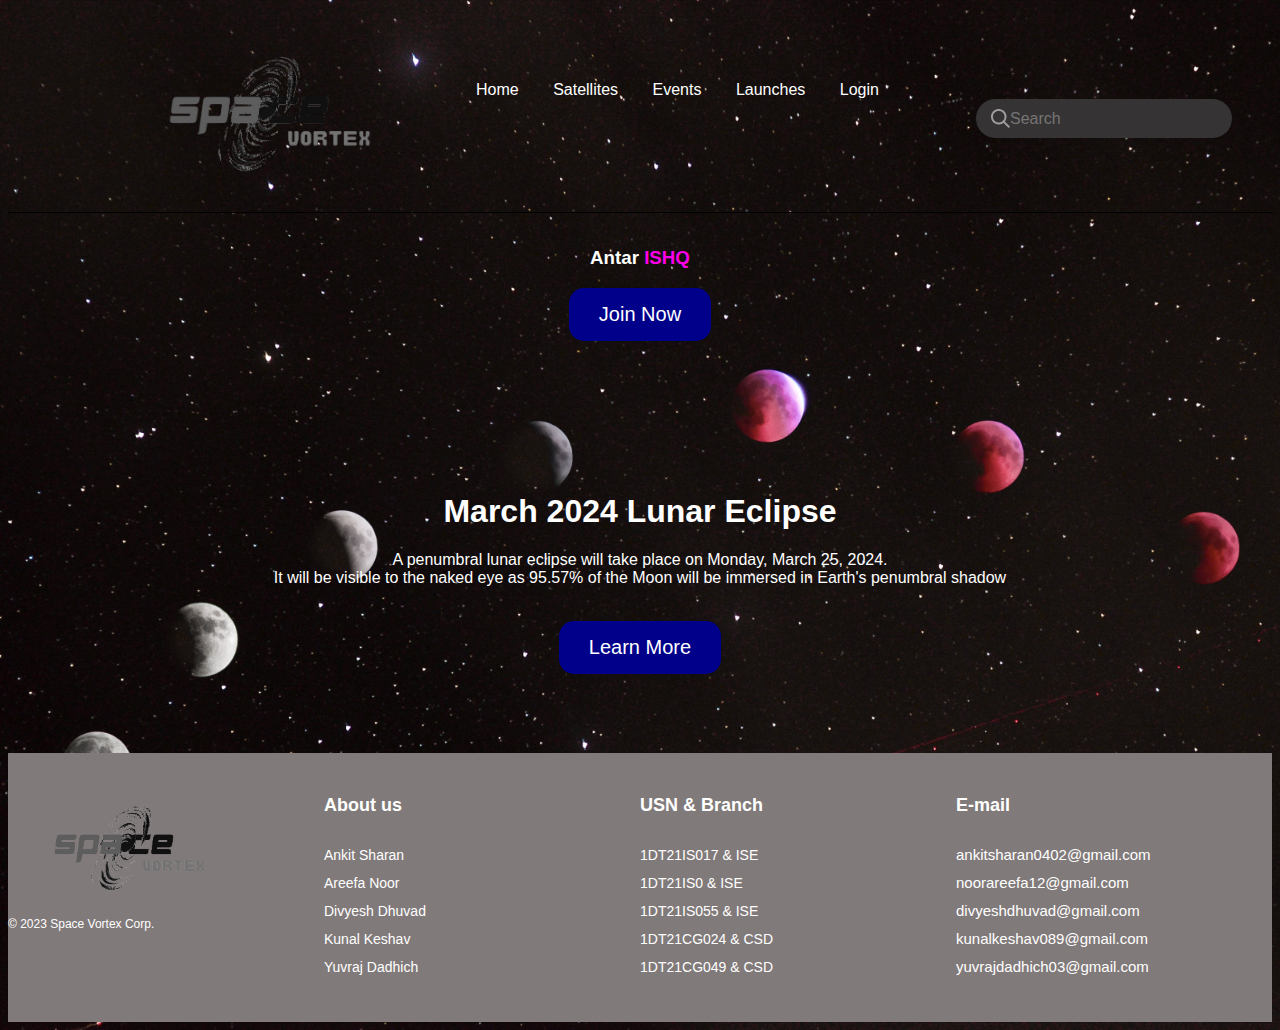
<file: event.html>
<!DOCTYPE html>
<html lang="en">

<head>
    <meta charset="UTF-8">
    <meta name="viewport" content="width=device-width, initial-scale=1.0">
    <title>Events.space vortex</title>
    <link rel="stylesheet" href="estyle.css">
</head>

<body>
    <header>
        <nav>
            <div class="brand">
                <a href="#">
                    <img src="logo.png" alt="brand" width="320">
                </a>
            </div>
            <div class="nav-right">
                <ul>
                    <div class="nav-links">
                        <a href="index.html" class="active">Home</a>
                        <a href="satellite.html">Satellites</a>
                        <a href="#">Events</a>
                        <a href="launches.html">Launches</a>
                        <a href="login.html">Login</a>
                    </div>
                    <div class="search">
                        <div>
                            <img src="search.png" alt="">
                            <input type="text" placeholder="Search">
                        </div>
                    </div>
                </ul>
            </div>
        </nav>
    </header>
    <section class="strip">
        <h3>Antar <span id="grey"> ISHQ</span></h3>
        <a href="login.html" class="btn btn-primary">Join Now</a>
        <br>
        <br>

    </section>

    <section class="rocket container">
        <div class="centre-block">
            <div class="block">
                <h1 class="with-underline">March 2024 Lunar Eclipse</h1>
                <p>A penumbral lunar eclipse will take place on Monday, March 25, 2024. <br> It will be visible to the
                    naked eye as 95.57% of the Moon will be immersed in Earth's penumbral shadow</p> <br>
                        <a href="https://en.wikipedia.org/wiki/March_2024_lunar_eclipse" class="btn btn-primary">Learn More</a>     
            </div>
        </div>
    </section>
    <footer>
        <div class="container">
            <div class="copyright">
                <div>
                    <a href="#"><img class="footer-logo" src="logo.png" alt=""></a>
                </div>
                <span>&copy; 2023 Space Vortex Corp.</span>
            </div>
            <div>
                <h1>About us</h1>
                <ul>

                    <li><a href="#">Ankit Sharan</a></li>
                    <li><a href="#">Areefa Noor</a></li>
                    <li><a href="#">Divyesh Dhuvad</a></li>
                    <li><a href="#">Kunal Keshav</a></li>
                    <li><a href="#">Yuvraj Dadhich</a></li>

                </ul>
            </div>
            <div>
                <h1>USN & Branch</h1>
                <ul>
                    <li><a href="#">1DT21IS017 & ISE </a></li>
                    <li><a href="#">1DT21IS0 & ISE</a></li>
                    <li><a href="#">1DT21IS055 & ISE</a></li>
                    <li><a href="#">1DT21CG024 & CSD</a></li>
                    <li><a href="#">1DT21CG049 & CSD</a></li>
                </ul>
            </div>
            <div class="socials">
                <div class="footer-socials">
                    <h1>E-mail </h1>
                    <ul>

                        <li><a href="#">ankitsharan0402@gmail.com</a></li>
                        <li><a href="#">noorareefa12@gmail.com</a></li>
                        <li><a href="#">divyeshdhuvad@gmail.com</a></li>
                        <li><a href="#">kunalkeshav089@gmail.com</a></li>
                        <li><a href="#">yuvrajdadhich03@gmail.com</a></li>
    
                    </ul>
                </div>
            </div>
        </div>
    </footer>


</body>

</html>
</file>
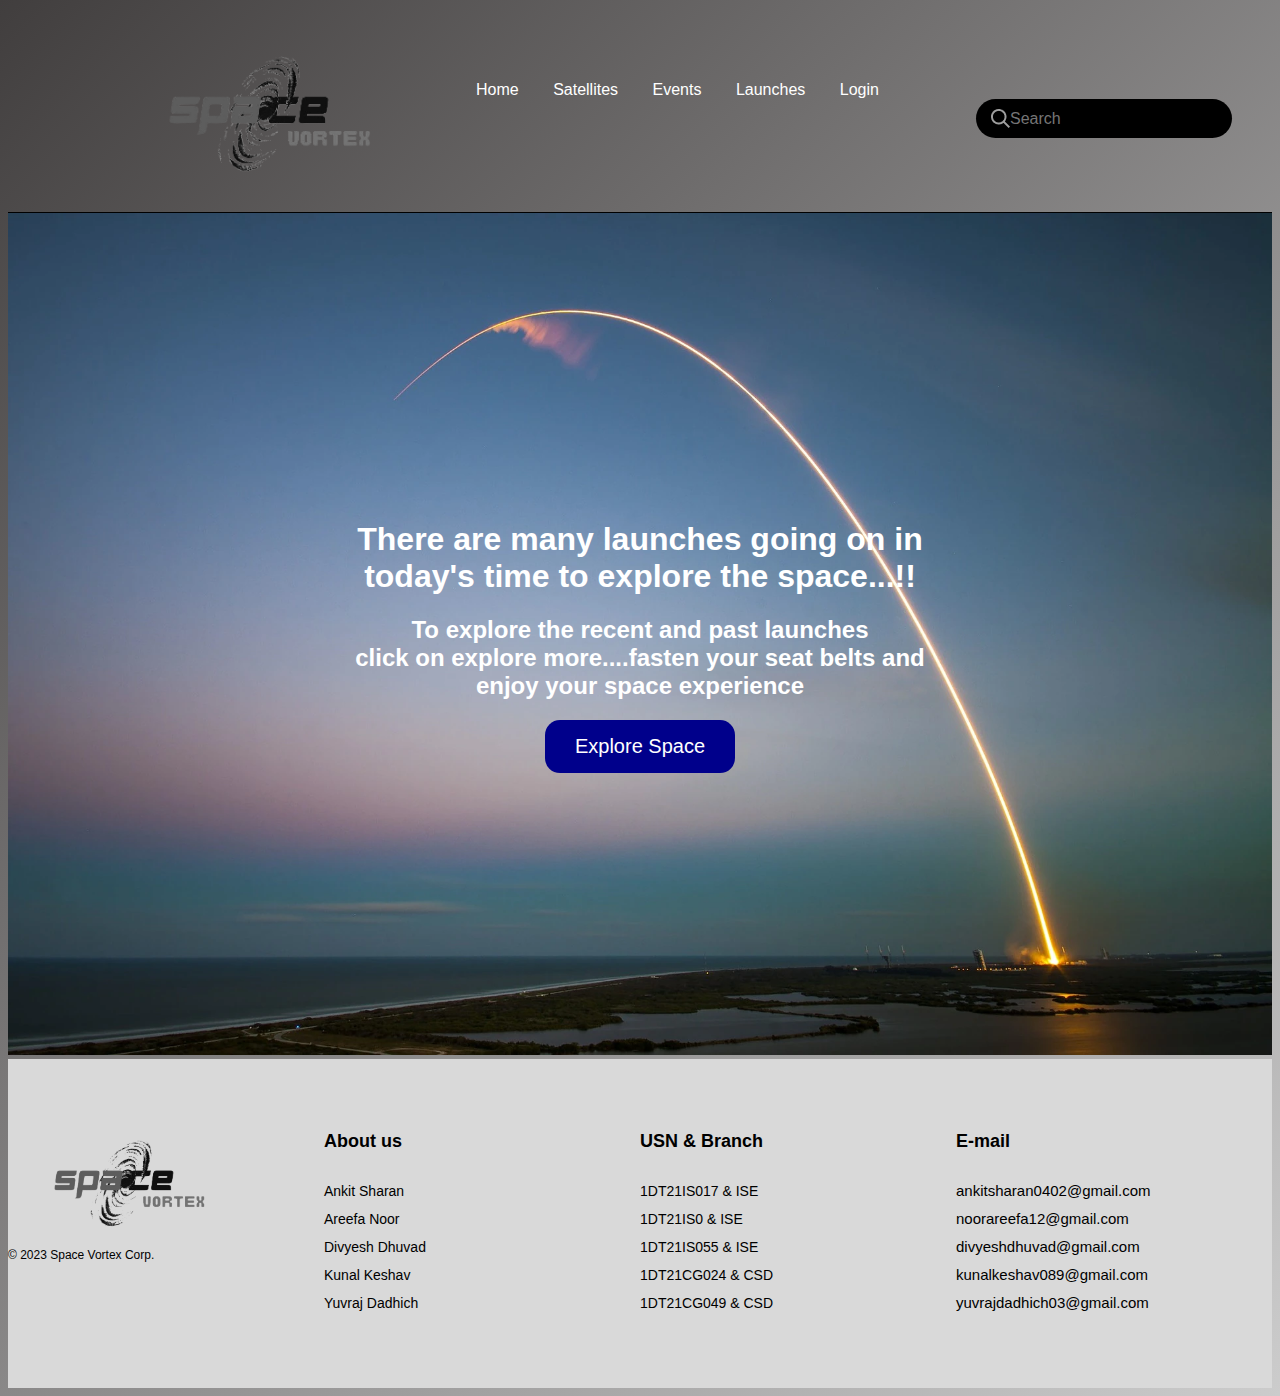
<file: launches.html>
<!DOCTYPE html>
<html lang="en">

<head>
    <meta charset="UTF-8">
    <meta name="viewport" content="width=device-width, initial-scale=1.0">
    <title>Launches.spacevortex</title>
    <link rel="stylesheet" href="lastyle.css">
</head>

<body>
    <header>
        <nav>
            <div class="brand">
                <a href=".//index.html">
                    <img src="logo.png" alt="brand" width="320">
                </a>
            </div>
            <div class="nav-right">
                <ul>
                    <div class="nav-links">
                        <a href="index.html" class="active">Home</a>
                        <a href="satellite.html">Satellites</a>
                        <a href="event.html">Events</a>
                        <a href="launches.html">Launches</a>
                        <a href="login.html">Login</a>
                    </div>
                    <div class="search">
                        <div>
                            <img src="search.png" alt="">
                            <input type="text" placeholder="Search">
                        </div>
                    </div>
                </ul>
            </div>
        </nav>
    </header>
    <div class="launches">
        <img src="rocket-launch.png" alt="launches" class="launch-img">
        <div class="center">
            <h1>There are many launches going on in today's time to explore the space...!!</h1>
            <h2>To explore the recent and past launches <br>
                click on explore more....fasten your seat belts and<br>enjoy your space experience</h2>
                <a href="https://nextspaceflight.com/launches/" class="btn btn-primary">Explore Space</a>
        </div>
    </div>
    
    <footer>
        <div class="container">
            <div class="copyright">
                <div>
                    <a href="#"><img class="footer-logo" src="logo.png" alt=""></a>
                </div>
                <span>&copy; 2023 Space Vortex Corp.</span>
            </div>
            <div>
                <h1>About us</h1>
                <ul>

                    <li><a href="#">Ankit Sharan</a></li>
                    <li><a href="#">Areefa Noor</a></li>
                    <li><a href="#">Divyesh Dhuvad</a></li>
                    <li><a href="#">Kunal Keshav</a></li>
                    <li><a href="#">Yuvraj Dadhich</a></li>

                </ul>
            </div>
            <div>
                <h1>USN & Branch</h1>
                <ul>
                    <li><a href="#">1DT21IS017 & ISE </a></li>
                    <li><a href="#">1DT21IS0 & ISE</a></li>
                    <li><a href="#">1DT21IS055 & ISE</a></li>
                    <li><a href="#">1DT21CG024 & CSD</a></li>
                    <li><a href="#">1DT21CG049 & CSD</a></li>
                </ul>
            </div>
            <div class="socials">
                <div class="footer-socials">
                    <h1>E-mail </h1>
                    <ul>

                        <li><a href="#">ankitsharan0402@gmail.com</a></li>
                        <li><a href="#">noorareefa12@gmail.com</a></li>
                        <li><a href="#">divyeshdhuvad@gmail.com</a></li>
                        <li><a href="#">kunalkeshav089@gmail.com</a></li>
                        <li><a href="#">yuvrajdadhich03@gmail.com</a></li>
    
                    </ul>
                </div>
            </div>
            </div>
        </div>
    </footer>
</body>

</html>
</file>
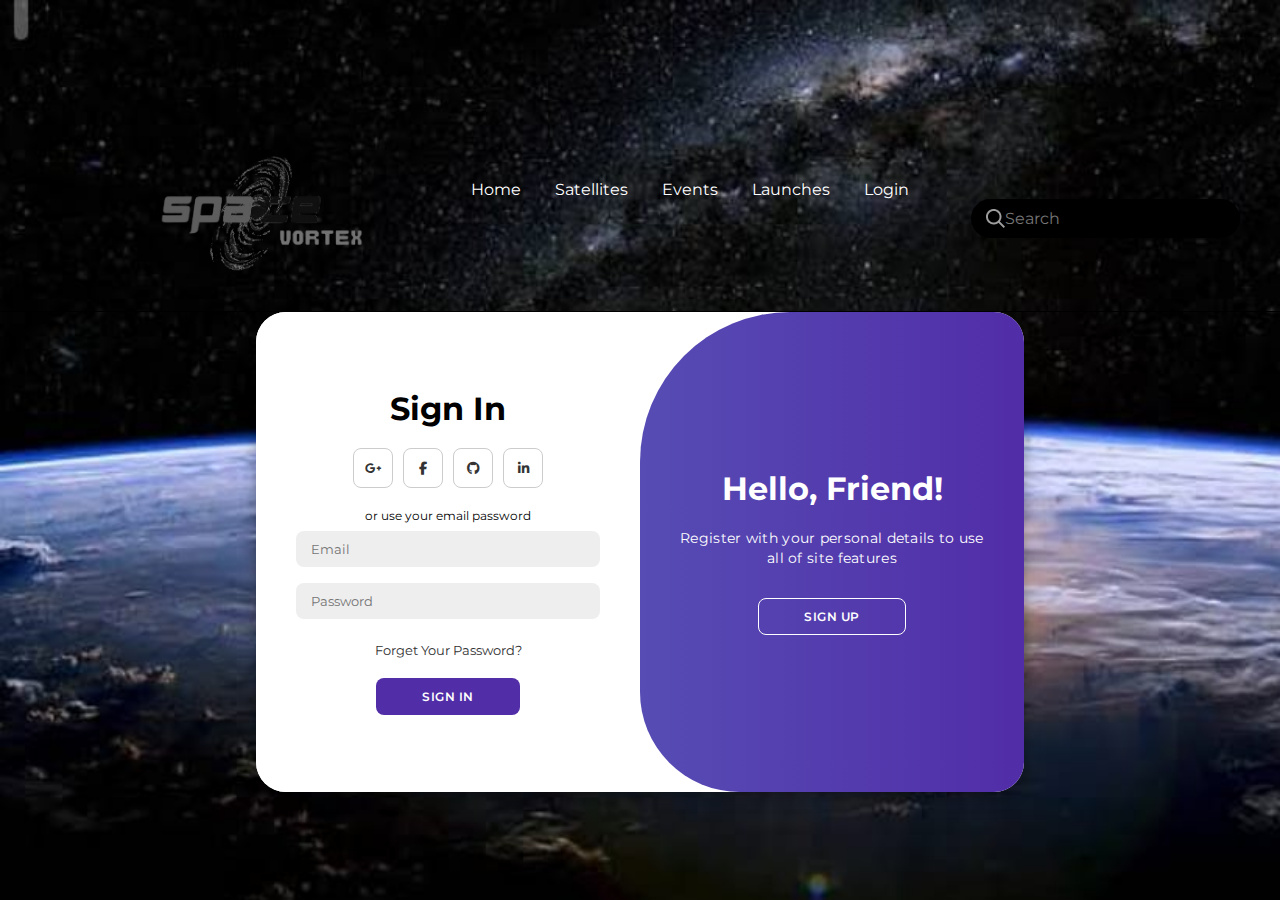
<file: login.html>
<!DOCTYPE html>
<html lang="en">

<head>
    <meta charset="UTF-8">
    <meta name="viewport" content="width=device-width, initial-scale=1.0">
    <link rel="stylesheet" href="https://cdnjs.cloudflare.com/ajax/libs/font-awesome/6.4.2/css/all.min.css">
    <link rel="stylesheet" href="lstyle.css">
    <title>Modern Login Page | AsmrProg</title>
</head>

<body>
    <header>
        <nav>
            <div class="brand">
                <a href=".//index.html">
                    <img src="logo.png" alt="brand" width="320">
                </a>
            </div>
            <div class="nav-right">
                <ul>
                    <div class="nav-links">
                        <a href="index.html" class="active">Home</a>
                        <a href="satellite.html">Satellites</a>
                        <a href="event.html">Events</a>
                        <a href="launches.html">Launches</a>
                        <a href="#">Login</a>
                    </div>
                    <div class="search">
                        <div>
                            <img src="search.png" alt="">
                            <input type="text" placeholder="Search">
                        </div>
                    </div>
                </ul>
            </div>
        </nav>
    </header>
    <div class="container" id="container">
        <div class="form-container sign-up">
            <form>
                <h1>Create Account</h1>
                <div class="social-icons">
                    <a href="#" class="icon"><i class="fa-brands fa-google-plus-g"></i></a>
                    <a href="#" class="icon"><i class="fa-brands fa-facebook-f"></i></a>
                    <a href="#" class="icon"><i class="fa-brands fa-github"></i></a>
                    <a href="#" class="icon"><i class="fa-brands fa-linkedin-in"></i></a>
                </div>
                <span>or use your email for registeration</span>
                <input type="text" placeholder="Name">
                <input type="email" placeholder="Email">
                <input type="password" placeholder="Password">
                <button>Sign Up</button>
            </form>
        </div>
        <div class="form-container sign-in">
            <form>
                <h1>Sign In</h1>
                <div class="social-icons">
                    <a href="#" class="icon"><i class="fa-brands fa-google-plus-g"></i></a>
                    <a href="#" class="icon"><i class="fa-brands fa-facebook-f"></i></a>
                    <a href="#" class="icon"><i class="fa-brands fa-github"></i></a>
                    <a href="#" class="icon"><i class="fa-brands fa-linkedin-in"></i></a>
                </div>
                <span>or use your email password</span>
                <input type="email" placeholder="Email">
                <input type="password" placeholder="Password">
                <a href="#">Forget Your Password?</a>
                <button>Sign In</button>
            </form>
        </div>
        <div class="toggle-container">
            <div class="toggle">
                <div class="toggle-panel toggle-left">
                    <h1>Welcome Back!</h1>
                    <p>Enter your personal details to use all of site features</p>
                    <button class="hidden" id="login">Sign In</button>
                </div>
                <div class="toggle-panel toggle-right">
                    <h1>Hello, Friend!</h1>
                    <p>Register with your personal details to use all of site features</p>
                    <button class="hidden" id="register">Sign Up</button>
                </div>
            </div>
        </div>
    </div>

    <script src="script.js"></script>
</body>

</html>
</file>
<file: estyle.css>
* {
    padding: 0;
    margin: 10;
    box-sizing: border-box;
    -webkit-font-smoothing: antialiased;
}

body {
    font-family: 'Montserrat', sans-serif;
    /* background: linear-gradient(135deg, rgb(65, 62, 62),rgba(0,0,0,0.2));
    color: black;
 */
    background-image: url('event.jpg');
    background-size: cover;
    color: rgb(255, 255, 255);
}

#grey {
    color: rgb(255, 0, 234);
}

.button {
    margin: auto;
    padding: 5x;
    border-radius: 50px;
    border: 2px solid black;
    background-image: url(sunrise2.jpg);
    color: white;
}

.button:hover {
    transition: all .45s ease-in;
    color: aqua;
    cursor: pointer;
}

header {
    min-height: 10vh;
    background-size: cover;
}

header nav {
    padding: 20px 40px 20px 100px;
    display: grid;
    grid-template-columns: 1fr 2fr;
    align-items: center;
    border-bottom: 1px solid black;
}

header nav .nav-right {
    display: flex;
    align-items: center;
    justify-content: space-between;
}

header nav .nav-right a {
    text-decoration: none;
    color: white;
    margin-right: 30px;
}

header nav .nav-right a:hover {
    transition: all .45s ease-in;
    color: turquoise;
    cursor: pointer;
}

header nav .nav-right .search>div {
    background: rgb(53, 51, 51);
    display: flex;
    align-items: center;
    padding: 10px 15px;
    border-radius: 50px;
    margin-left: 500px;
}

header nav .nav-right .search>div input {
    background: transparent;
    border: none;
    outline: none;
    font-size: 16px;
    color: white;
}

footer {
    background: var(--dark);
    padding: 30px 0;
    background-color: #817a7a;
}

footer>div {
    display: grid;
    grid-template-columns: repeat(4, 1fr);
}

footer .copyright span {
    font-size: 12px;
    display: inline-block;
    margin-top: 10px;
}

footer .copyright img {
    height: 120px;
}

footer h1 {
    font-size: 18px;
    position: relative;
    margin-bottom: 30px;
}

footer h1:after {
    content: '';
    position: absolute;
    left: 0;
    bottom: -8px;
    display: block;
    width: 60px;
    height: 2px;
    background: var(--pure);
}

footer ul {
    list-style-type: none;
}

footer ul li:nth-child(even) {
    margin: 10px 0;
}

footer ul li a {
    color: var(--mild);
    text-decoration: none;
    font-size: 14px;
    transition: all .3s ease-in-out;
}

footer ul li a:hover {
    color: var(--pure);
}

footer .footer-socials a {
    margin-right: 20px;
    font-size: 15px;
    color: var(--mild);
}

footer .footer-socials a:hover {
    color: var(--pure);
}

.btn-primary {
    background-color: darkblue;
    color: white;
    padding: 15px 30px;
    border-radius: 15px; /* Curvy edges */
    font-size: 20px; /* Larger text for a bigger button */
    text-decoration: none; /* Removes underline from the link */
    display: inline-block; /* Allows padding and height modifications */
}

.btn-primary:hover {
    background-color: black; /* Slightly darker shade for hover effect */
    color: lightgray;
}
.rocket.container {
    display: flex; /* Enables Flexbox */
    justify-content: center; /* Horizontally centers the child elements */
    align-items: center; /* Vertically centers the child elements */
    height: 40vh; /* Sets the height of the container to the full viewport height */
    text-align: center; /* Centers the text within the block */
}

.centre-block {
    /* No specific width is set to let it grow as per content width */
    padding: 20px; /* Adds some padding inside the block */
}
.strip {
    display: flex; /* Enables Flexbox */
    flex-direction: column; /* Stacks items vertically */
    justify-content: center; /* Vertically centers the items in the container */
    align-items: center; /* Horizontally centers the items in the container */
    height: 20vh; /* Adjust this as necessary to fit the content */
    text-align: center; /* Centers the text within each child element */
}
</file>
<file: lastyle.css>
* {
    padding: 0;
    margin: 10;
    box-sizing: border-box;
    -webkit-font-smoothing: antialiased;
}

body {
    font-family: 'Montserrat', sans-serif;
    background: linear-gradient(135deg, rgb(65, 62, 62), rgba(0, 0, 0, 0.2));
    color: black;
}

header {
    min-height: 10vh;
    background-size: cover;
}

header nav {
    padding: 20px 40px 20px 100px;
    display: grid;
    grid-template-columns: 1fr 2fr;
    align-items: center;
    border-bottom: 1px solid black;
}

header nav .nav-right {
    display: flex;
    align-items: center;
    justify-content: space-between;
}

header nav .nav-right a {
    text-decoration: none;
    color: white;
    margin-right: 30px;
}

header nav .nav-right a:hover {
    transition: all .45s ease-in;
    color: turquoise;
    cursor: pointer;
}

header nav .nav-right .search>div {
    background: black;
    display: flex;
    align-items: center;
    padding: 10px 15px;
    border-radius: 50px;
    margin-left: 500px;
}

header nav .nav-right .search>div input {
    background: transparent;
    border: none;
    outline: none;
    font-size: 16px;
    color: white;
}

#rocket{
    width: 100%;
}

.center {
        position: absolute;
        top: 50%;
        left: 50%;
        transform: translate(-50%, -50%);
}
.launches {
    position: relative;
    text-align: center;
    color: white;
}

.btn{
    background-color: rgb(159, 226, 43);
}

footer {
    background: var(--dark);
    padding: 60px 0;
    background-color: #d9d9d9;
}

footer>div {
    display: grid;
    grid-template-columns: repeat(4, 1fr);
}

footer .copyright span {
    font-size: 12px;
    display: inline-block;
    margin-top: 5px;
}

footer .copyright img {
    height: 120px;
}

footer h1 {
    font-size: 18px;
    position: relative;
    margin-bottom: 30px;
}

footer h1:after {
    content: '';
    position: absolute;
    left: 0;
    bottom: -8px;
    display: block;
    width: 60px;
    height: 2px;
    background: var(--pure);
}

footer ul {
    list-style-type: none;
}

footer ul li:nth-child(even) {
    margin: 10px 0;
}

footer ul li a {
    color: var(--mild);
    text-decoration: none;
    font-size: 14px;
    transition: all .3s ease-in-out;
}

footer ul li a:hover {
    color: var(--pure);
}

footer .footer-socials a {
    margin-right: 20px;
    font-size: 15px;
    color: var(--mild);
}

footer .footer-socials a:hover {
    color: var(--pure);
}
.btn-primary {
    background-color: darkblue;
    color: white;
    padding: 15px 30px;
    border-radius: 15px; /* Curvy edges */
    font-size: 20px; /* Larger text for a bigger button */
    text-decoration: none; /* Removes underline from the link */
    display: inline-block; /* Allows padding and height modifications */
}

.btn-primary:hover {
    background-color: black; /* Slightly darker shade for hover effect */
    color: lightgray;
}
.launches {
    /* Styles for the container */
    width: 100%; /* Set the width of the container to 100% of its parent */
}

.launch-img {
    width: 100%; /* This will make the image's width dynamic, adjusting to the container's width */
    max-width: 100%; /* Prevents the image from exceeding the width of its container */
    height: auto; /* Maintains the aspect ratio of the image */
}
</file>
<file: lstyle.css>
@import url('https://fonts.googleapis.com/css2?family=Montserrat:wght@300;400;500;600;700&display=swap');

header {
    min-height: 10vh;
    background-size: cover;
}

header nav {
    padding: 20px 40px 20px 100px;
    display: grid;
    grid-template-columns: 1fr 2fr;
    align-items: center;
    border-bottom: 1px solid black;
}

header nav .nav-right {
    display: flex;
    align-items: center;
    justify-content: space-between;
}

header nav .nav-right a {
    text-decoration: none;
    color: white;
    margin-right: 30px;
}

header nav .nav-right a:hover {
    transition: all .45s ease-in;
    color: turquoise;
    cursor: pointer;
}

header nav .nav-right .search>div {
    background: black;
    display: flex;
    align-items: center;
    padding: 10px 15px;
    border-radius: 50px;
    margin-left: 500px;
}

header nav .nav-right .search>div input {
    background: transparent;
    border: none;
    outline: none;
    font-size: 16px;
    color: white;
}

* {
    margin: 0;
    padding: 0;
    box-sizing: border-box;
    font-family: 'Montserrat', sans-serif;
}

body {
    background-color: #c9d6ff;
    background: linear-gradient(to right, #e2e2e2, #c9d6ff);
    background-image: url('sunrise2.jpg');
    display: flex;
    align-items: center;
    justify-content: center;
    flex-direction: column;
    height: 100vh;
    background-size: cover;
}

.container {
    background-color: #fff;
    border-radius: 30px;
    box-shadow: 0 5px 15px rgba(0, 0, 0, 0.35);
    position: relative;
    overflow: hidden;
    width: 768px;
    max-width: 100%;
    min-height: 480px;
}

.container p {
    font-size: 14px;
    line-height: 20px;
    letter-spacing: 0.3px;
    margin: 20px 0;
}

.container span {
    font-size: 12px;
}

.container a {
    color: #333;
    font-size: 13px;
    text-decoration: none;
    margin: 15px 0 10px;
}

.container button {
    background-color: #512da8;
    color: #fff;
    font-size: 12px;
    padding: 10px 45px;
    border: 1px solid transparent;
    border-radius: 8px;
    font-weight: 600;
    letter-spacing: 0.5px;
    text-transform: uppercase;
    margin-top: 10px;
    cursor: pointer;
}

.container button.hidden {
    background-color: transparent;
    border-color: #fff;
}

.container form {
    background-color: #fff;
    display: flex;
    align-items: center;
    justify-content: center;
    flex-direction: column;
    padding: 0 40px;
    height: 100%;
}

.container input {
    background-color: #eee;
    border: none;
    margin: 8px 0;
    padding: 10px 15px;
    font-size: 13px;
    border-radius: 8px;
    width: 100%;
    outline: none;
}

.form-container {
    position: absolute;
    top: 0;
    height: 100%;
    transition: all 0.6s ease-in-out;
}

.sign-in {
    left: 0;
    width: 50%;
    z-index: 2;
}

.container.active .sign-in {
    transform: translateX(100%);
}

.sign-up {
    left: 0;
    width: 50%;
    opacity: 0;
    z-index: 1;
}

.container.active .sign-up {
    transform: translateX(100%);
    opacity: 1;
    z-index: 5;
    animation: move 0.6s;
}

@keyframes move {

    0%,
    49.99% {
        opacity: 0;
        z-index: 1;
    }

    50%,
    100% {
        opacity: 1;
        z-index: 5;
    }
}

.social-icons {
    margin: 20px 0;
}

.social-icons a {
    border: 1px solid #ccc;
    border-radius: 20%;
    display: inline-flex;
    justify-content: center;
    align-items: center;
    margin: 0 3px;
    width: 40px;
    height: 40px;
}

.toggle-container {
    position: absolute;
    top: 0;
    left: 50%;
    width: 50%;
    height: 100%;
    overflow: hidden;
    transition: all 0.6s ease-in-out;
    border-radius: 150px 0 0 100px;
    z-index: 1000;
}

.container.active .toggle-container {
    transform: translateX(-100%);
    border-radius: 0 150px 100px 0;
}

.toggle {
    background-color: #512da8;
    height: 100%;
    background: linear-gradient(to right, #5c6bc0, #512da8);
    color: #fff;
    position: relative;
    left: -100%;
    height: 100%;
    width: 200%;
    transform: translateX(0);
    transition: all 0.6s ease-in-out;
}

.container.active .toggle {
    transform: translateX(50%);
}

.toggle-panel {
    position: absolute;
    width: 50%;
    height: 100%;
    display: flex;
    align-items: center;
    justify-content: center;
    flex-direction: column;
    padding: 0 30px;
    text-align: center;
    top: 0;
    transform: translateX(0);
    transition: all 0.6s ease-in-out;
}

.toggle-left {
    transform: translateX(-200%);
}

.container.active .toggle-left {
    transform: translateX(0);
}

.toggle-right {
    right: 0;
    transform: translateX(0);
}

.container.active .toggle-right {
    transform: translateX(200%);
}
</file>
